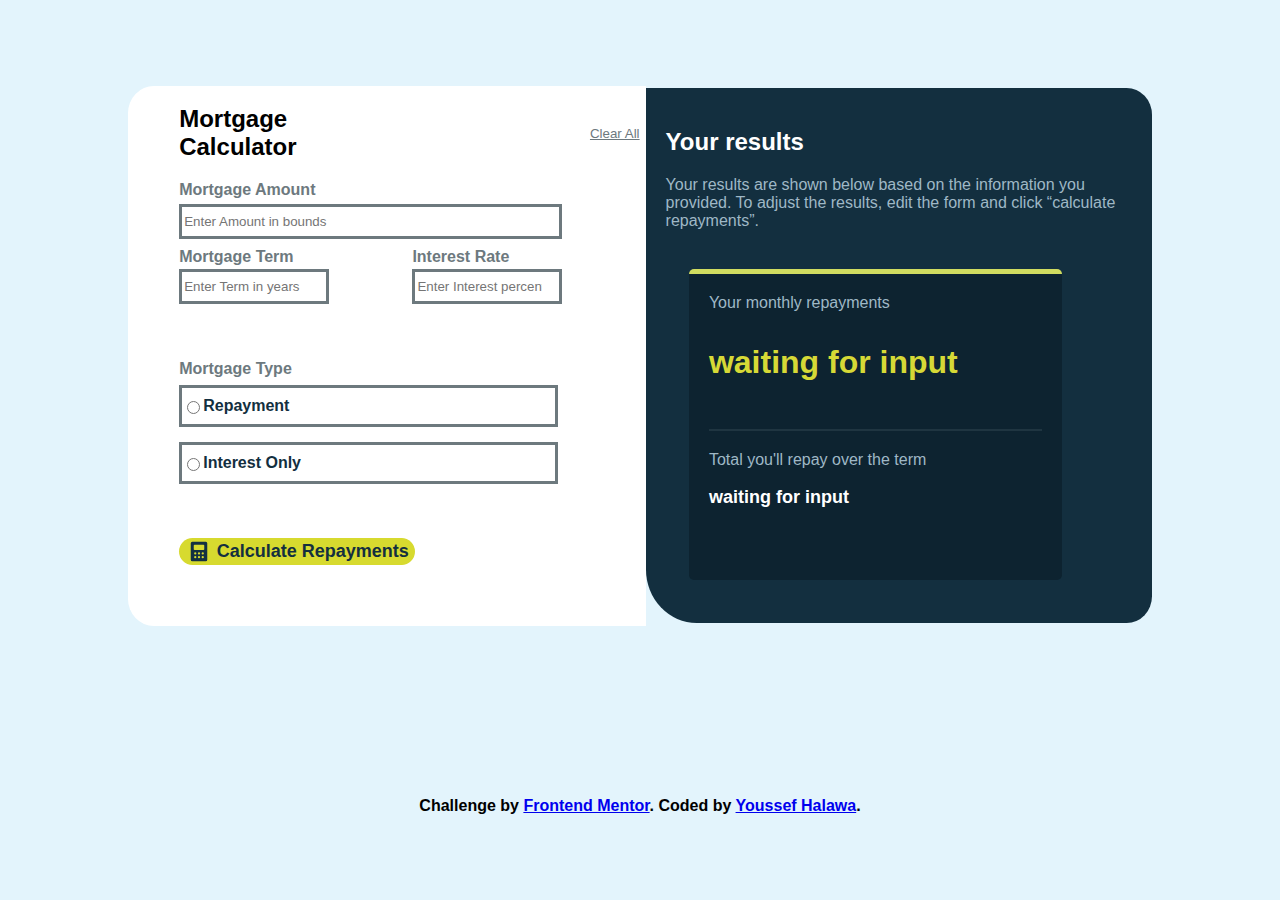
<file: FrontendMentor/junior/mortgage-repayment-calculator-main/index.html>
<!DOCTYPE html>
<html lang="en">
  <head>
    <meta charset="UTF-8">
    <meta name="viewport" content="width=device-width, initial-scale=1.0"> <!-- displays site properly based on user's device -->

    <link rel="icon" type="image/png" sizes="32x32" href="./assets/images/favicon-32x32.png">
    
    <title>Frontend Mentor | Mortgage repayment calculator</title>
    <link rel = "stylesheet" href = "assets/style.css"/>
    <script src="./assets/script.js"></script>
  </head>
  <body>

    <div class = "container">

      <form id = "my-form" onsubmit="submithandler()">

        <div id = "form-header">
          <h2>Mortgage Calculator</h2>
          <input type="reset" value="Clear All">
        </div>

        <div id="first">
          <label for = "mortgage_amount">Mortgage Amount</label>
          <input type = "number" id="mortgage_amount" name="mortgage_amount" placeholder="Enter Amount in bounds" min="50000" max="1000000" required/>
        </div>
        
        <div id="box">

          <div id="second">
            <label for="mortgage_term">Mortgage Term</label>
            <input type ="number" id="mortgage_term" name="mortgage_term" placeholder="Enter Term in years" min="5" max="40" required/>
          </div>

          <div id="third">
            <label for="interest_rate">Interest Rate</label>
            <input type="number" id="interest_rate" name="interest_rate" placeholder="Enter Interest percentage" min="1" max="10" step="0.01" required/>
          </div>

        </div>

        <div id="box2">

          <label>Mortgage Type</label>

          <div id="fourth">
            <input type="radio" id="repayment" name="mortgage_type"  required/>
            <label for="repayment">Repayment</label>
          </div>

          <div id="fifth">
            <input type="radio" id="interest_only" name="mortgage_type"  required/>
            <label for="interest_only">Interest Only</label>
          </div>

        </div>

        <div id="button">
          <img src="./assets/images/icon-calculator.svg" alt="calc icon"/>
          <input type="submit" id="sub" value="Calculate Repayments">
        </div>

      </form>
      
      <div class = "display-box">

        <div id="text-box">
          <h2>Your results</h2>
          <p class="description">
            Your results are shown below based on the information you provided. 
            To adjust the results, edit the form and click “calculate repayments”.
          </p>
        </div>

        <div id="output-box">

          <div id="monthly-repayments">
            <p class="description">Your monthly repayments</p>
            <p id="monthly">waiting for input</p>
          </div>

          <div id="total-repayments">
            <p class="description">Total you'll repay over the term</p>
            <p id="total">waiting for input</p>
          </div>
          
        </div>

      </div>
    </div>

    
    <footer>
      Challenge by <a href="https://www.frontendmentor.io?ref=challenge">Frontend Mentor</a>. 
      Coded by <a href="#">Youssef Halawa</a>.
    </footer>
  </body>
</html>
</file>
<file: FrontendMentor/junior/mortgage-repayment-calculator-main/assets/style.css>
body{
    font-family:Arial, Helvetica, sans-serif;
    font-weight: bold;
    font-size: 16px;
    width:100%;
    min-height: 100vh;
    background-color: hsl(199, 81%, 94%);
    display: flex;
    justify-content: center;
    align-items: center;
    flex-wrap: wrap;
    margin: 0;
    padding: 0;
}
.container{
    width: 80%;
    height: 60vh;
    display: flex;
    justify-content: center;
    align-items: center;
    overflow: hidden;
}
#my-form{
    width:100%;
    height: 60vh;
    background-color: hsl(0, 0%, 100%);
    padding-left:5%;
    border-top-left-radius: 5%;
    border-bottom-left-radius: 5%;
    
}
#form-header{
    display: flex;
    gap:40%;
}
#form-header h3{
    color:hsl(199, 25%, 15%);
}
#form-header input{
    
    color:hsl(198, 7%, 46%);
    background-color: white;
    border:none;
    text-decoration: underline;
} 
#form-header input:hover{  
    color:hsl(201, 54%, 16%);

} 
#form-header input:active{  
    color:hsl(198, 7%, 46%);
}
#first{
    display: flex;
    flex-direction: column;
}
#first label{
    color:hsl(198, 7%, 46%);
    margin-bottom: 1%;
}
#first input{
    width:80%;
    height: 3vh;
    border:3px solid hsl(198, 7%, 46%);
}
#first input:hover{
    border:3px solid hsl(63, 70%, 51%);
}
#box{
    display: flex;
    width: 100%;
    margin-top: 2%;
    margin-bottom: 2%;
    color:hsl(198, 7%, 46%);
    flex-direction: row;
    gap: 20%;
}
#second{
    width: 30%;
    display: flex;
    flex-direction: column;
}
#second input{
    width: 100%;
    height: 3vh;
    border: 3px solid hsl(198, 7%, 46%);
    margin-top: 2%;
}
#second input:hover{
    border: 3px solid hsl(63, 70%, 51%);
}
#third{
    width: 30%;
    display: flex;
    flex-direction: column;
}
#third input{
    height: 3vh;
    width: 100%;
    border: 3px solid hsl(198, 7%, 46%);
    margin-top: 2%;
}
#third input:hover{
    border: 3px solid hsl(63, 70%, 51%);
}
#box2{
    display: flex;
    width: 80%;
    height: 25vh;
    flex-direction: column;
    justify-content: center;
}
#box2 label{
    color: hsl(198, 7%, 46%) ;
}
#fourth{
    display: flex;
    width:100%;
    height: 4vh;
    border: 3px solid hsl(198, 7%, 46%);
    margin-top: 2%;
    margin-bottom: 2%;
    align-items: center;
}
#fourth:hover{
    background-color: hsl(60, 72%, 93%);
    border: 3px solid hsl(63, 70%, 51%);

}
#fourth label{
    color: hsl(201, 54%, 16%);
}
#fifth{
    display: flex;
    width:100%;
    height: 4vh;
    border: 3px solid hsl(198, 7%, 46%);
    margin-top: 2%;
    margin-bottom: 2%;
    align-items: center;
}
#fifth:hover{
    background-color: hsl(60, 72%, 93%);
    border: 3px solid hsl(63, 70%, 51%);

}
#fifth label{
    color: hsl(201, 54%, 16%);
}
#button{
    display: flex;
    width:50%;
    height: 3vh;
    border-radius: 20px;
    background-color: hsl(61, 70%, 52%);
    align-content: center;
    justify-content: center;
}
#button:hover{
    background-color:hsl(60, 72%, 93%);
}
#button:active{
    background-color:hsl(61, 70%, 52%);
}
#button input:hover{
    background-color:hsl(60, 72%, 93%);
}
#button input:active{
    background-color:hsl(61, 70%, 52%);
}
#button input{
    width: 100%;
    height: 3vh;
    background-color:hsl(61, 70%, 52%) ;
    border:none;
    border-radius: 20px;
    color: hsl(201, 54%, 16%);
    font-weight: bold;
    font-size: 18px;
}
#button img{
    width: 24px;
    padding-left: 10px;
}
.display-box{
    display: flex;
    width: 100%;
    height: 55vh;
    background-color: hsl(201, 54%, 16%);
    padding: 20px;
    border-bottom-left-radius: 10%;
    border-bottom-right-radius: 5%;
    border-top-right-radius: 5%;
    flex-direction: column;
}
#text-box{
    color:white;
}
#output-box{
    margin: 5%;
    width: 80%;
    height:35vh;
    background-color: hsl(202, 56%, 12%);
    border-radius: 5px;
    border-top: 5px solid hsl(66, 64%, 62%) ;
}
#monthly-repayments{
    border-bottom: 2px solid hsl(202, 35%, 19%);
    margin: 20px;
    height: 15vh;
}
.description{
    color: hsl(202, 25%, 70%);
    font-weight: lighter;
}
#monthly{
    color:hsl(61, 68%, 53%);
    font-size: 32px;
}
#total-repayments{
    margin: 20px;
    height: 10vh;
}
#total{
    color:white;
    font-size: 18px;
}
</file>
